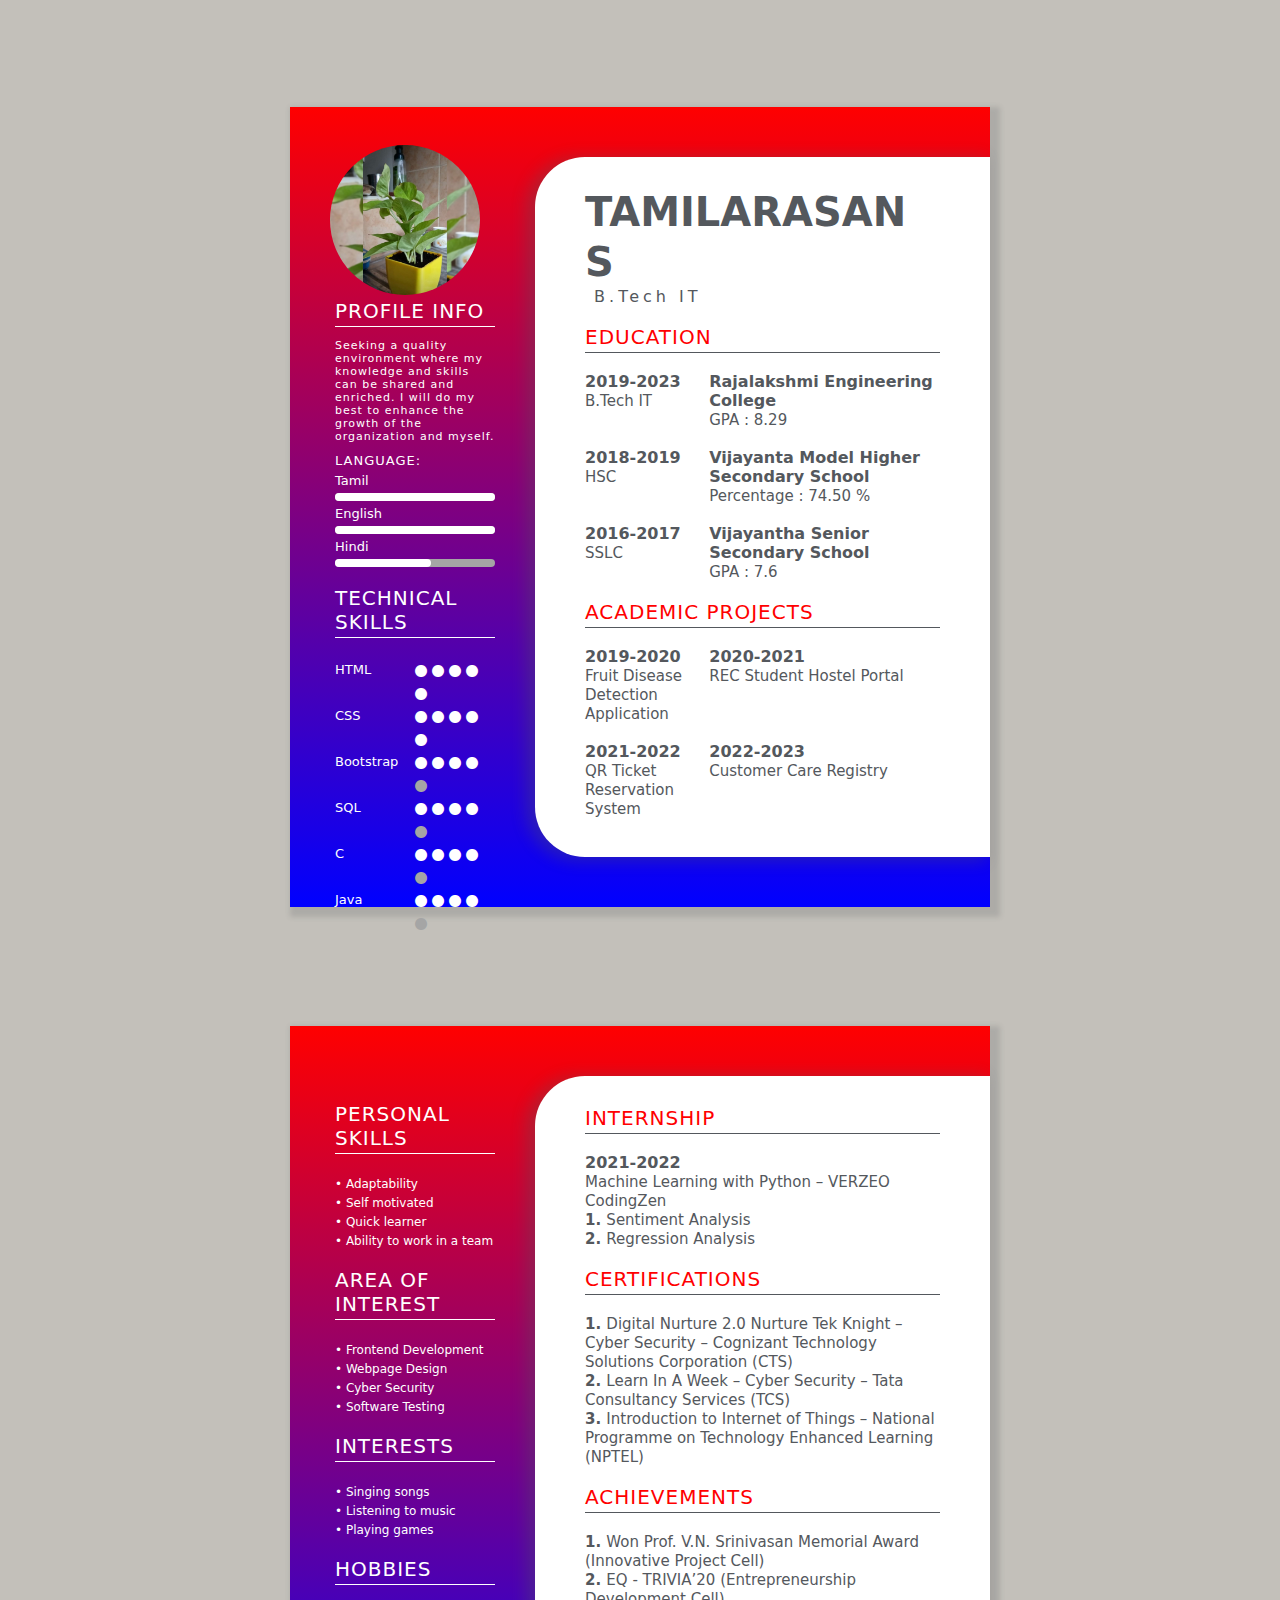
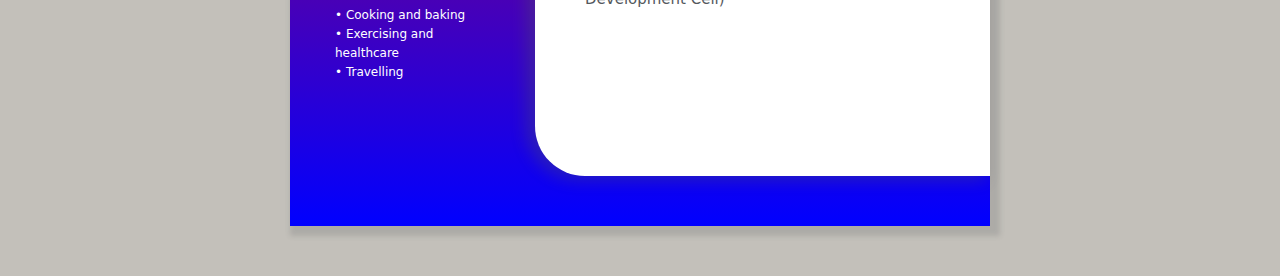
<file: Assignments/Tamilarasan S/Main.html>
<!DOCTYPE html>
<html>
<head>
	<meta charset="utf-8">
	<meta name="viewport" content="width=device-width, initial-scale=1">
	<title></title>
	<link rel="stylesheet" type="text/css" href="Style.css">
	<link rel="stylesheet" href="https://cdnjs.cloudflare.com/ajax/libs/font-awesome/4.7.0/css/font-awesome.min.css">
</head>
<body>
	<br><br><br>

<div class="resume-main">
	<div class="left-box">
		<br><br>
		<div class="profile">
			<img src="Profile.jpg">
		</div>
		<div class="content-box">
		<h2>Profile Info</h2>
		<hr class="hr1">
		<p class="p1">Seeking a quality environment where my knowledge and skills can be shared and enriched. I will do my best 
            to enhance the growth of the organization and myself.</p>

		<h3>Language:</h3>
		<p class="p2">Tamil</p>
		<div id="progress"></div>
        <p class="p2">English</p>
		<div id="progress"></div>
		<p class="p2">Hindi</p>
		<div id="progress1"></div>

		<br>
		<h2>Technical Skills</h2>
		<hr class="hr1">
		<br>
		<div class="col-div-6"><p class="p2">HTML</p></div>
		<div class="col-div-6">
			<i class="fa fa-circle circle"></i>
			<i class="fa fa-circle circle"></i>
			<i class="fa fa-circle circle"></i>
			<i class="fa fa-circle circle"></i>
			<i class="fa fa-circle circle"></i>
		</div>
			<div class="clearfix"></div>
		<div class="col-div-6"><p class="p2">CSS</p></div>
		<div class="col-div-6">
			<i class="fa fa-circle circle"></i>
			<i class="fa fa-circle circle"></i>
			<i class="fa fa-circle circle"></i>
			<i class="fa fa-circle circle"></i>
			<i class="fa fa-circle circle"></i>
		</div>
		      <div class="clearfix"></div>
		<div class="col-div-6"><p class="p2">Bootstrap</p></div>
		<div class="col-div-6">
			<i class="fa fa-circle circle"></i>
			<i class="fa fa-circle circle"></i>
			<i class="fa fa-circle circle"></i>
			<i class="fa fa-circle circle"></i>
			<i class="fa fa-circle circle1"></i>
		</div>
		       <div class="clearfix"></div>
		<div class="col-div-6"><p class="p2">SQL</p></div>
		<div class="col-div-6">
			<i class="fa fa-circle circle"></i>
			<i class="fa fa-circle circle"></i>
			<i class="fa fa-circle circle"></i>
			<i class="fa fa-circle circle"></i>
			<i class="fa fa-circle circle1"></i>
		</div>
			<div class="clearfix"></div>
		<div class="col-div-6"><p class="p2">C</p></div>
		<div class="col-div-6">
			<i class="fa fa-circle circle"></i>
			<i class="fa fa-circle circle"></i>
			<i class="fa fa-circle circle"></i>
			<i class="fa fa-circle circle"></i>
			<i class="fa fa-circle circle1"></i>
		</div>
			<div class="clearfix"></div>
		<div class="col-div-6"><p class="p2">Java</p></div>
		<div class="col-div-6">
			<i class="fa fa-circle circle"></i>
			<i class="fa fa-circle circle"></i>
			<i class="fa fa-circle circle"></i>
			<i class="fa fa-circle circle"></i>
			<i class="fa fa-circle circle1"></i>
		</div>	
	</div>
</div>

	<div class="right-box">
		<h1>TAMILARASAN S</h1>
		<p class="p3">&nbsp;B.Tech IT</p>

		<br>	
		<h2 class="heading">Education</h2>
		<hr class="hr2">
		<br>
		<div class="col-div-4">
			<p class="p5">2019-2023</p>
			<span class="span1">B.Tech IT</span>
		</div>
		<div class="col-div-8">
			<p class="p5">Rajalakshmi Engineering College</p>
			<span class="span1">GPA : 8.29</span>
		</div>
		<div class="clearfix"></div>
		<br>
		<div class="col-div-4">
			<p class="p5">2018-2019</p>
			<span class="span1">HSC</span>
		</div>
		<div class="col-div-8">
			<p class="p5">Vijayanta Model Higher Secondary School</p>
			<span class="span1">Percentage : 74.50 %</span>
		</div>
		<div class="clearfix"></div>
		<br>
		<div class="col-div-4">
			<p class="p5">2016-2017</p>
			<span class="span1">SSLC</span>
		</div>
		<div class="col-div-8">
			<p class="p5">Vijayantha Senior Secondary School</p>
			<span class="span1">GPA : 7.6</span>
		</div>
		<div class="clearfix"></div>

		<br>	
		<h2 class="heading">Academic Projects</h2>
		<hr class="hr2">
		<br>
		<div class="col-div-4">
			<p class="p5">2019-2020</p>
			<span class="span1">Fruit Disease Detection Application</span>
		</div>
		<div class="col-div-8">
			<p class="p5">2020-2021</p>
			<span class="span1">REC Student Hostel Portal</span>
		</div>
		<div class="clearfix"></div>
		<br>
		<div class="col-div-4">
			<p class="p5">2021-2022</p>
			<span class="span1">QR Ticket Reservation System</span>
		</div>
		<div class="col-div-8">
			<p class="p5">2022-2023</p>
			<span class="span1">Customer Care Registry</span>
		</div>
	</div>
</div>

<br>

<div class="resume-main">
	<div class="left-box">
		
		<div class="content-box">
			<br><br><br><br>
		<h2>Personal Skills</h2>
		<hr class="hr1">
		<br>
		<div class="col-div-5 col5">
			<span class="inp">• Adaptability</span>
		</div>
		<div class="col-div-5 col5">
			<span class="inp">• Self motivated</span>
		</div>
		<div class="col-div-5 col5">
			<span class="inp">• Quick learner</span>
		</div>
		<div class="col-div-5 col5">
			<span class="inp">• Ability to work in a team</span>
		</div>

		<div class="clearfix"></div>
		<br>
			<h2>Area Of Interest</h2>
		<hr class="hr1">
		<br>
		<div class="col-div-5 col5">
			<span class="inp">• Frontend Development</span>
		</div>
		<div class="col-div-5 col5">
			<span class="inp">• Webpage Design</span>
		</div>
		<div class="col-div-5 col5">
			<span class="inp">• Cyber Security</span>
		</div>
		<div class="col-div-5 col5">
			<span class="inp">• Software Testing</span>
		</div>

			<div class="clearfix"></div>
			<br>

			<h2>Interests</h2>
			<hr class="hr1">
			<br>
			<div class="col-div-5 col5">
				<span class="inp">• Singing songs</span>
			</div>
			<div class="col-div-5 col5">
				<span class="inp">• Listening to music</span>
			</div>
            <div class="col-div-5 col5">
				<span class="inp">• Playing games</span>
			</div>

			<div class="clearfix"></div>
			<br>

			<h2>Hobbies</h2>
			<hr class="hr1">
			<br>
			<div class="col-div-5 col5">
				<span class="inp">• Cooking and baking</span>
			</div>
			<div class="col-div-5 col5">
				<span class="inp">• Exercising and healthcare</span>
			</div>
            <div class="col-div-5 col5">
				<span class="inp">• Travelling</span>
			</div>
		</div>
	</div>

	<div class="right-box">	
		<h2 class="heading">Internship</h2>
		<hr class="hr2">
		<br>
		<div class="col-div-12">
			<p class="p5">2021-2022</p>
			<span class="span1">Machine Learning with Python – VERZEO CodingZen</span>
		</div>
		<div class="col-div-8">
			<span class="span1"><b>1. </b> Sentiment Analysis</span>
		</div>
		<div class="col-div-8">
			<span class="span1"><b>2. </b>Regression Analysis</span>
		</div>
		
		<div class="clearfix"></div>
		<br>

		<h2 class="heading">Certifications</h2>
		<hr class="hr2">
		<br>
		<div class="col-div-12">
			<span class="span1"><b>1. </b>Digital Nurture 2.0 Nurture Tek Knight – Cyber Security – Cognizant Technology Solutions Corporation (CTS)</span>
		</div>
		<div class="col-div-12">
			<span class="span1"><b>2. </b>Learn In A Week – Cyber Security – Tata Consultancy Services (TCS)</span>
		</div>
		<div class="col-div-12">
			<span class="span1"><b>3. </b>Introduction to Internet of Things – National Programme on Technology Enhanced Learning (NPTEL)</span>
		</div>
		
		<div class="clearfix"></div>
		<br>

		
		<h2 class="heading">Achievements</h2>
		<hr class="hr2">
		<br>
		<div class="col-div-12">
			<span class="span1"><b>1. </b>Won Prof. V.N. Srinivasan Memorial Award (Innovative Project Cell)</span>
		</div>
		<div class="col-div-12">
			<span class="span1"><b>2. </b>EQ - TRIVIA’20 (Entrepreneurship Development Cell)</span>
		</div>
    </div>
</div>	
		


</body>
</html>
</file>
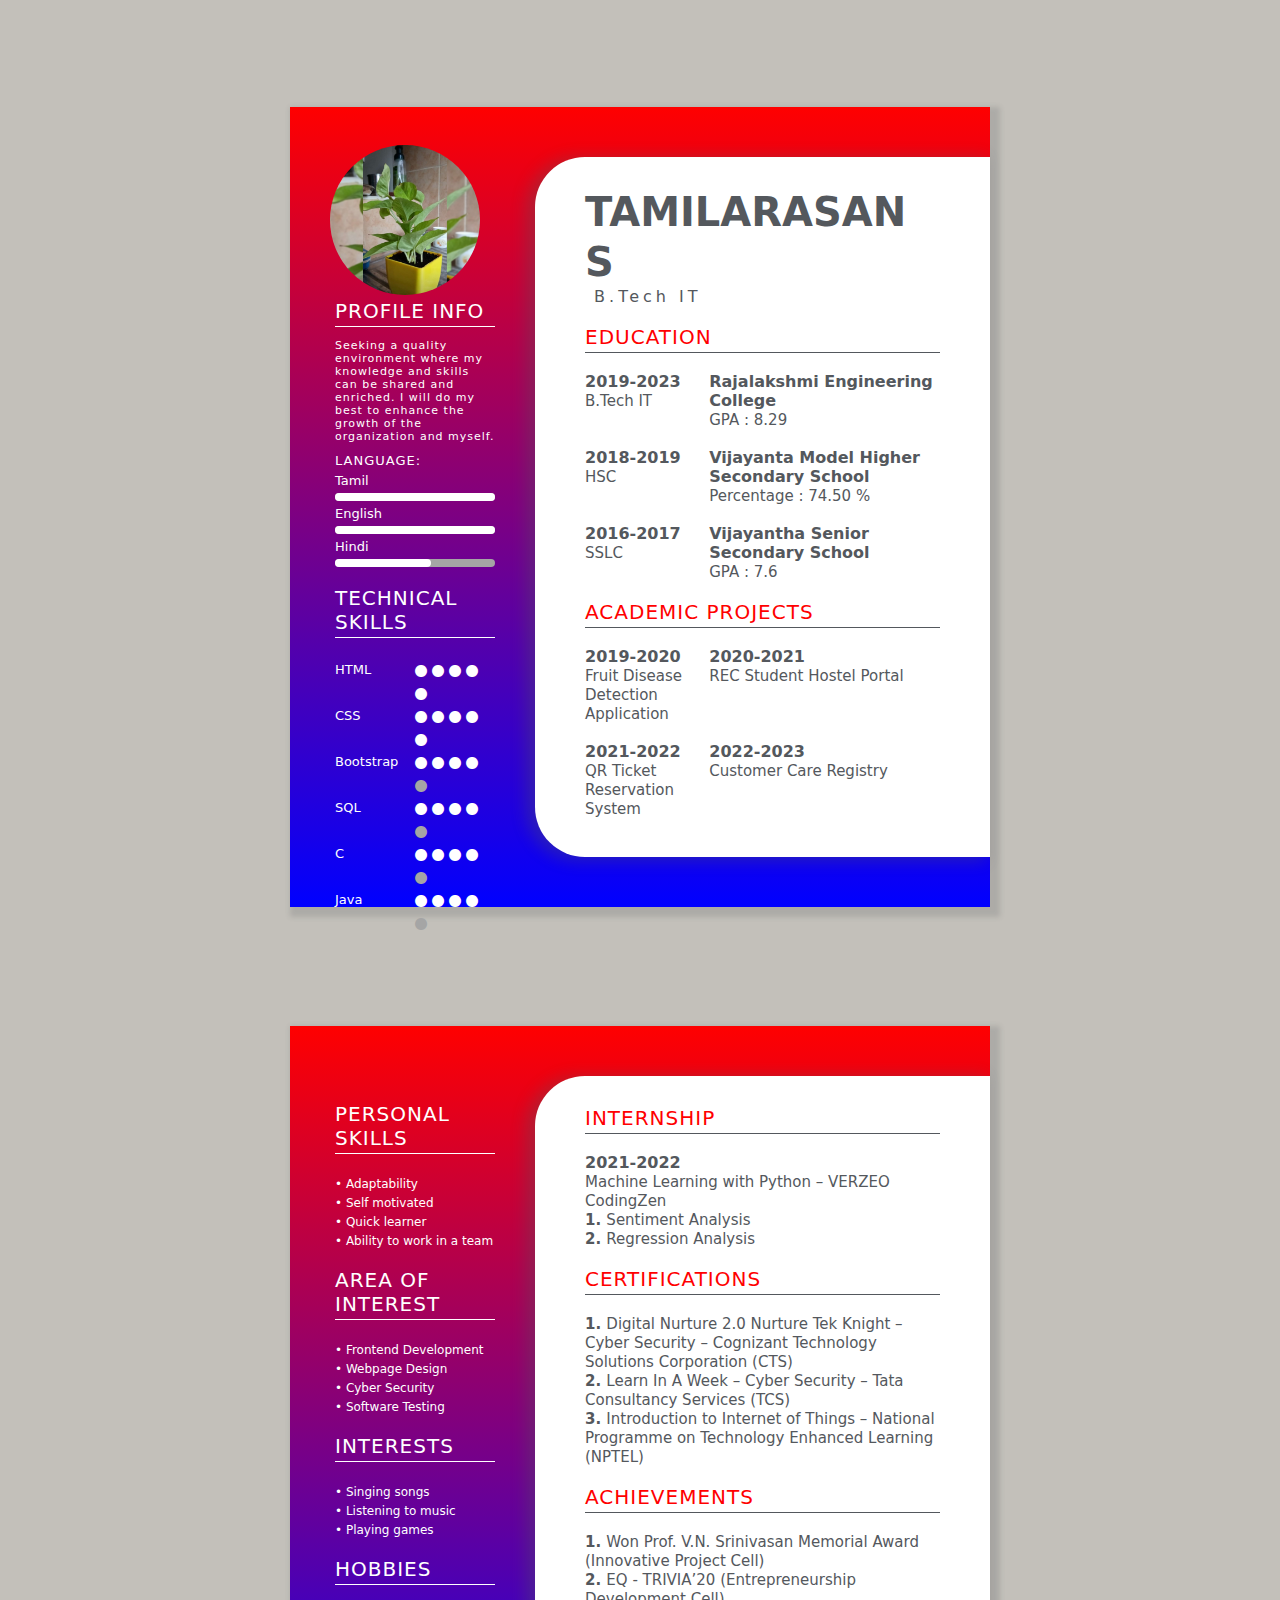
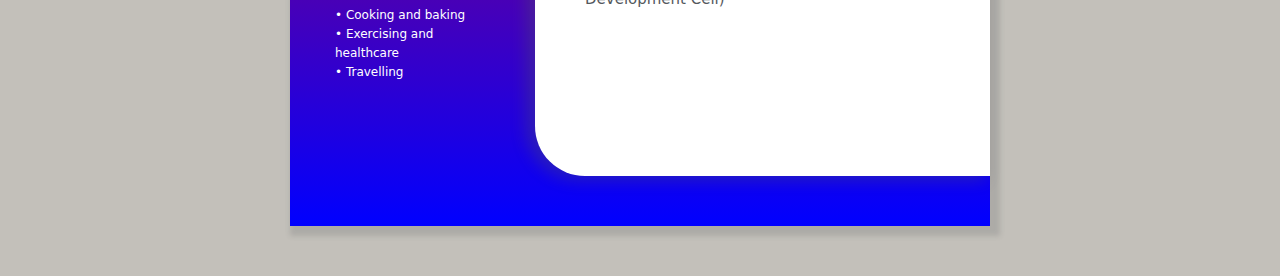
<file: Assignments/Tamilarasan S/Assignment 1/Main.html>
<!DOCTYPE html>
<html>
<head>
	<meta charset="utf-8">
	<meta name="viewport" content="width=device-width, initial-scale=1">
	<title></title>
	<link rel="stylesheet" type="text/css" href="Style.css">
	<link rel="stylesheet" href="https://cdnjs.cloudflare.com/ajax/libs/font-awesome/4.7.0/css/font-awesome.min.css">
</head>
<body>
	<br><br><br>

<div class="resume-main">
	<div class="left-box">
		<br><br>
		<div class="profile">
			<img src="Profile.jpg">
		</div>
		<div class="content-box">
		<h2>Profile Info</h2>
		<hr class="hr1">
		<p class="p1">Seeking a quality environment where my knowledge and skills can be shared and enriched. I will do my best 
            to enhance the growth of the organization and myself.</p>

		<h3>Language:</h3>
		<p class="p2">Tamil</p>
		<div id="progress"></div>
        <p class="p2">English</p>
		<div id="progress"></div>
		<p class="p2">Hindi</p>
		<div id="progress1"></div>

		<br>
		<h2>Technical Skills</h2>
		<hr class="hr1">
		<br>
		<div class="col-div-6"><p class="p2">HTML</p></div>
		<div class="col-div-6">
			<i class="fa fa-circle circle"></i>
			<i class="fa fa-circle circle"></i>
			<i class="fa fa-circle circle"></i>
			<i class="fa fa-circle circle"></i>
			<i class="fa fa-circle circle"></i>
		</div>
			<div class="clearfix"></div>
		<div class="col-div-6"><p class="p2">CSS</p></div>
		<div class="col-div-6">
			<i class="fa fa-circle circle"></i>
			<i class="fa fa-circle circle"></i>
			<i class="fa fa-circle circle"></i>
			<i class="fa fa-circle circle"></i>
			<i class="fa fa-circle circle"></i>
		</div>
		      <div class="clearfix"></div>
		<div class="col-div-6"><p class="p2">Bootstrap</p></div>
		<div class="col-div-6">
			<i class="fa fa-circle circle"></i>
			<i class="fa fa-circle circle"></i>
			<i class="fa fa-circle circle"></i>
			<i class="fa fa-circle circle"></i>
			<i class="fa fa-circle circle1"></i>
		</div>
		       <div class="clearfix"></div>
		<div class="col-div-6"><p class="p2">SQL</p></div>
		<div class="col-div-6">
			<i class="fa fa-circle circle"></i>
			<i class="fa fa-circle circle"></i>
			<i class="fa fa-circle circle"></i>
			<i class="fa fa-circle circle"></i>
			<i class="fa fa-circle circle1"></i>
		</div>
			<div class="clearfix"></div>
		<div class="col-div-6"><p class="p2">C</p></div>
		<div class="col-div-6">
			<i class="fa fa-circle circle"></i>
			<i class="fa fa-circle circle"></i>
			<i class="fa fa-circle circle"></i>
			<i class="fa fa-circle circle"></i>
			<i class="fa fa-circle circle1"></i>
		</div>
			<div class="clearfix"></div>
		<div class="col-div-6"><p class="p2">Java</p></div>
		<div class="col-div-6">
			<i class="fa fa-circle circle"></i>
			<i class="fa fa-circle circle"></i>
			<i class="fa fa-circle circle"></i>
			<i class="fa fa-circle circle"></i>
			<i class="fa fa-circle circle1"></i>
		</div>	
	</div>
</div>

	<div class="right-box">
		<h1>TAMILARASAN S</h1>
		<p class="p3">&nbsp;B.Tech IT</p>

		<br>	
		<h2 class="heading">Education</h2>
		<hr class="hr2">
		<br>
		<div class="col-div-4">
			<p class="p5">2019-2023</p>
			<span class="span1">B.Tech IT</span>
		</div>
		<div class="col-div-8">
			<p class="p5">Rajalakshmi Engineering College</p>
			<span class="span1">GPA : 8.29</span>
		</div>
		<div class="clearfix"></div>
		<br>
		<div class="col-div-4">
			<p class="p5">2018-2019</p>
			<span class="span1">HSC</span>
		</div>
		<div class="col-div-8">
			<p class="p5">Vijayanta Model Higher Secondary School</p>
			<span class="span1">Percentage : 74.50 %</span>
		</div>
		<div class="clearfix"></div>
		<br>
		<div class="col-div-4">
			<p class="p5">2016-2017</p>
			<span class="span1">SSLC</span>
		</div>
		<div class="col-div-8">
			<p class="p5">Vijayantha Senior Secondary School</p>
			<span class="span1">GPA : 7.6</span>
		</div>
		<div class="clearfix"></div>

		<br>	
		<h2 class="heading">Academic Projects</h2>
		<hr class="hr2">
		<br>
		<div class="col-div-4">
			<p class="p5">2019-2020</p>
			<span class="span1">Fruit Disease Detection Application</span>
		</div>
		<div class="col-div-8">
			<p class="p5">2020-2021</p>
			<span class="span1">REC Student Hostel Portal</span>
		</div>
		<div class="clearfix"></div>
		<br>
		<div class="col-div-4">
			<p class="p5">2021-2022</p>
			<span class="span1">QR Ticket Reservation System</span>
		</div>
		<div class="col-div-8">
			<p class="p5">2022-2023</p>
			<span class="span1">Customer Care Registry</span>
		</div>
	</div>
</div>

<br>

<div class="resume-main">
	<div class="left-box">
		
		<div class="content-box">
			<br><br><br><br>
		<h2>Personal Skills</h2>
		<hr class="hr1">
		<br>
		<div class="col-div-5 col5">
			<span class="inp">• Adaptability</span>
		</div>
		<div class="col-div-5 col5">
			<span class="inp">• Self motivated</span>
		</div>
		<div class="col-div-5 col5">
			<span class="inp">• Quick learner</span>
		</div>
		<div class="col-div-5 col5">
			<span class="inp">• Ability to work in a team</span>
		</div>

		<div class="clearfix"></div>
		<br>
			<h2>Area Of Interest</h2>
		<hr class="hr1">
		<br>
		<div class="col-div-5 col5">
			<span class="inp">• Frontend Development</span>
		</div>
		<div class="col-div-5 col5">
			<span class="inp">• Webpage Design</span>
		</div>
		<div class="col-div-5 col5">
			<span class="inp">• Cyber Security</span>
		</div>
		<div class="col-div-5 col5">
			<span class="inp">• Software Testing</span>
		</div>

			<div class="clearfix"></div>
			<br>

			<h2>Interests</h2>
			<hr class="hr1">
			<br>
			<div class="col-div-5 col5">
				<span class="inp">• Singing songs</span>
			</div>
			<div class="col-div-5 col5">
				<span class="inp">• Listening to music</span>
			</div>
            <div class="col-div-5 col5">
				<span class="inp">• Playing games</span>
			</div>

			<div class="clearfix"></div>
			<br>

			<h2>Hobbies</h2>
			<hr class="hr1">
			<br>
			<div class="col-div-5 col5">
				<span class="inp">• Cooking and baking</span>
			</div>
			<div class="col-div-5 col5">
				<span class="inp">• Exercising and healthcare</span>
			</div>
            <div class="col-div-5 col5">
				<span class="inp">• Travelling</span>
			</div>
		</div>
	</div>

	<div class="right-box">	
		<h2 class="heading">Internship</h2>
		<hr class="hr2">
		<br>
		<div class="col-div-12">
			<p class="p5">2021-2022</p>
			<span class="span1">Machine Learning with Python – VERZEO CodingZen</span>
		</div>
		<div class="col-div-8">
			<span class="span1"><b>1. </b> Sentiment Analysis</span>
		</div>
		<div class="col-div-8">
			<span class="span1"><b>2. </b>Regression Analysis</span>
		</div>
		
		<div class="clearfix"></div>
		<br>

		<h2 class="heading">Certifications</h2>
		<hr class="hr2">
		<br>
		<div class="col-div-12">
			<span class="span1"><b>1. </b>Digital Nurture 2.0 Nurture Tek Knight – Cyber Security – Cognizant Technology Solutions Corporation (CTS)</span>
		</div>
		<div class="col-div-12">
			<span class="span1"><b>2. </b>Learn In A Week – Cyber Security – Tata Consultancy Services (TCS)</span>
		</div>
		<div class="col-div-12">
			<span class="span1"><b>3. </b>Introduction to Internet of Things – National Programme on Technology Enhanced Learning (NPTEL)</span>
		</div>
		
		<div class="clearfix"></div>
		<br>

		
		<h2 class="heading">Achievements</h2>
		<hr class="hr2">
		<br>
		<div class="col-div-12">
			<span class="span1"><b>1. </b>Won Prof. V.N. Srinivasan Memorial Award (Innovative Project Cell)</span>
		</div>
		<div class="col-div-12">
			<span class="span1"><b>2. </b>EQ - TRIVIA’20 (Entrepreneurship Development Cell)</span>
		</div>
    </div>
</div>	
		


</body>
</html>
</file>
<file: Assignments/Tamilarasan S/Style.css>
:root{
	--background: #c3c0ba;
	--white: #fff;
	--one: red;
	--two: blue;
	--black: #54585d;
	--process: #a5a5a5;
}
*{margin:0px; padding:0px; box-sizing: border-box; font-family: system-ui;}
body{background: var(--background);}
.col-div-3{width: 25%; float: left;}
.col-div-7{width: 75%; float: left;}
.col-div-4{width: 35%; float: left;}
.col-div-8{width: 65%; float: left;}
.col-div-6{width: 50%; float: left; position: relative;}
.clearfix{clear: both;}
.resume-main{width: 700px; height: 800px; 
	background: linear-gradient(var(--one), var(--two));
	margin: 50px auto;
	box-shadow:5px 5px 5px 5px #54585d33;
}
.left-box{width: 35%; float: left; height: 700px;}
.right-box{width: 65%; float: left; background-color: var(--white); height: 700px;
	margin: 50px 0px; border-radius: 50px 0px 0px 50px; padding:30px 50px;
	box-shadow: -7px 2px 15px 2px #54585d52;}

.profile img{margin:0px 40px;height:150px;width: 150px; border-radius: 100px;}
.content-box{    padding: 0px 40px 0px 45px;}
.content-box h2{text-transform: uppercase;font-weight: 500;color: var(--white); 
	letter-spacing: 1px; font-size: 20px;}
.hr1{border: none; height: 1px; background: var(--white); margin-top: 3px;}
.p1{font-size: 11px;color: var(--white);letter-spacing: 1px;padding-top: 12px;}
#progress {background: var(--process);border-radius: 13px;height: 8px;width: 100%;}
#progress:after {
    content: '';
    display: block;
    background: var(--white);
    width: 100%;
    height: 100%;
    border-radius: 9px;
}
#progress1 {background: var(--process);border-radius: 13px;height: 8px;width: 100%;}
#progress1:after {
    content: '';
    display: block;
    background: var(--white);
    width: 60%;
    height: 100%;
    border-radius: 9px;
}
.content-box h3{font-size: 13px;text-transform: uppercase;letter-spacing: 1px;padding-top: 10px;
    color: white;font-weight: 500;
}
.p2{font-size: 13px; margin-bottom: 5px; margin-top: 5px; color: var(--white);}
.circle{color:var(--white); font-size: 14px!important; margin-top: 7px;}
.circle1{color:var(--process); font-size: 14px!important; margin-top: 7px;}
.in{background:var(--white);color: var(--one);padding: 8px;border-radius: 20px; font-size: 14px!important;}
.inp{color: var(--white); font-size: 12px;}
.col3{text-align: center;}
h1{font-size: 40px; text-transform: uppercase; color: var(--black); line-height: 50px;}
h1 span{color: var(--one);}
.p3{letter-spacing: 4px;color: #54585d; font-weight: 500;}
.heading{text-transform: uppercase;font-weight: 500;color: var(--one); 
	letter-spacing: 1px; font-size: 20px;}
.hr2{border: none; height: 1px; background: var(--black); margin-top: 3px;}
.p5{font-weight: 700;color: var(--black);}
.span1{font-size: 15px;color: var(--black);}
</file>
<file: Assignments/Tamilarasan S/Assignment 1/Style.css>
:root{
	--background: #c3c0ba;
	--white: #fff;
	--one: red;
	--two: blue;
	--black: #54585d;
	--process: #a5a5a5;
}
*{margin:0px; padding:0px; box-sizing: border-box; font-family: system-ui;}
body{background: var(--background);}
.col-div-3{width: 25%; float: left;}
.col-div-7{width: 75%; float: left;}
.col-div-4{width: 35%; float: left;}
.col-div-8{width: 65%; float: left;}
.col-div-6{width: 50%; float: left; position: relative;}
.clearfix{clear: both;}
.resume-main{width: 700px; height: 800px; 
	background: linear-gradient(var(--one), var(--two));
	margin: 50px auto;
	box-shadow:5px 5px 5px 5px #54585d33;
}
.left-box{width: 35%; float: left; height: 700px;}
.right-box{width: 65%; float: left; background-color: var(--white); height: 700px;
	margin: 50px 0px; border-radius: 50px 0px 0px 50px; padding:30px 50px;
	box-shadow: -7px 2px 15px 2px #54585d52;}

.profile img{margin:0px 40px;height:150px;width: 150px; border-radius: 100px;}
.content-box{    padding: 0px 40px 0px 45px;}
.content-box h2{text-transform: uppercase;font-weight: 500;color: var(--white); 
	letter-spacing: 1px; font-size: 20px;}
.hr1{border: none; height: 1px; background: var(--white); margin-top: 3px;}
.p1{font-size: 11px;color: var(--white);letter-spacing: 1px;padding-top: 12px;}
#progress {background: var(--process);border-radius: 13px;height: 8px;width: 100%;}
#progress:after {
    content: '';
    display: block;
    background: var(--white);
    width: 100%;
    height: 100%;
    border-radius: 9px;
}
#progress1 {background: var(--process);border-radius: 13px;height: 8px;width: 100%;}
#progress1:after {
    content: '';
    display: block;
    background: var(--white);
    width: 60%;
    height: 100%;
    border-radius: 9px;
}
.content-box h3{font-size: 13px;text-transform: uppercase;letter-spacing: 1px;padding-top: 10px;
    color: white;font-weight: 500;
}
.p2{font-size: 13px; margin-bottom: 5px; margin-top: 5px; color: var(--white);}
.circle{color:var(--white); font-size: 14px!important; margin-top: 7px;}
.circle1{color:var(--process); font-size: 14px!important; margin-top: 7px;}
.in{background:var(--white);color: var(--one);padding: 8px;border-radius: 20px; font-size: 14px!important;}
.inp{color: var(--white); font-size: 12px;}
.col3{text-align: center;}
h1{font-size: 40px; text-transform: uppercase; color: var(--black); line-height: 50px;}
h1 span{color: var(--one);}
.p3{letter-spacing: 4px;color: #54585d; font-weight: 500;}
.heading{text-transform: uppercase;font-weight: 500;color: var(--one); 
	letter-spacing: 1px; font-size: 20px;}
.hr2{border: none; height: 1px; background: var(--black); margin-top: 3px;}
.p5{font-weight: 700;color: var(--black);}
.span1{font-size: 15px;color: var(--black);}
</file>
